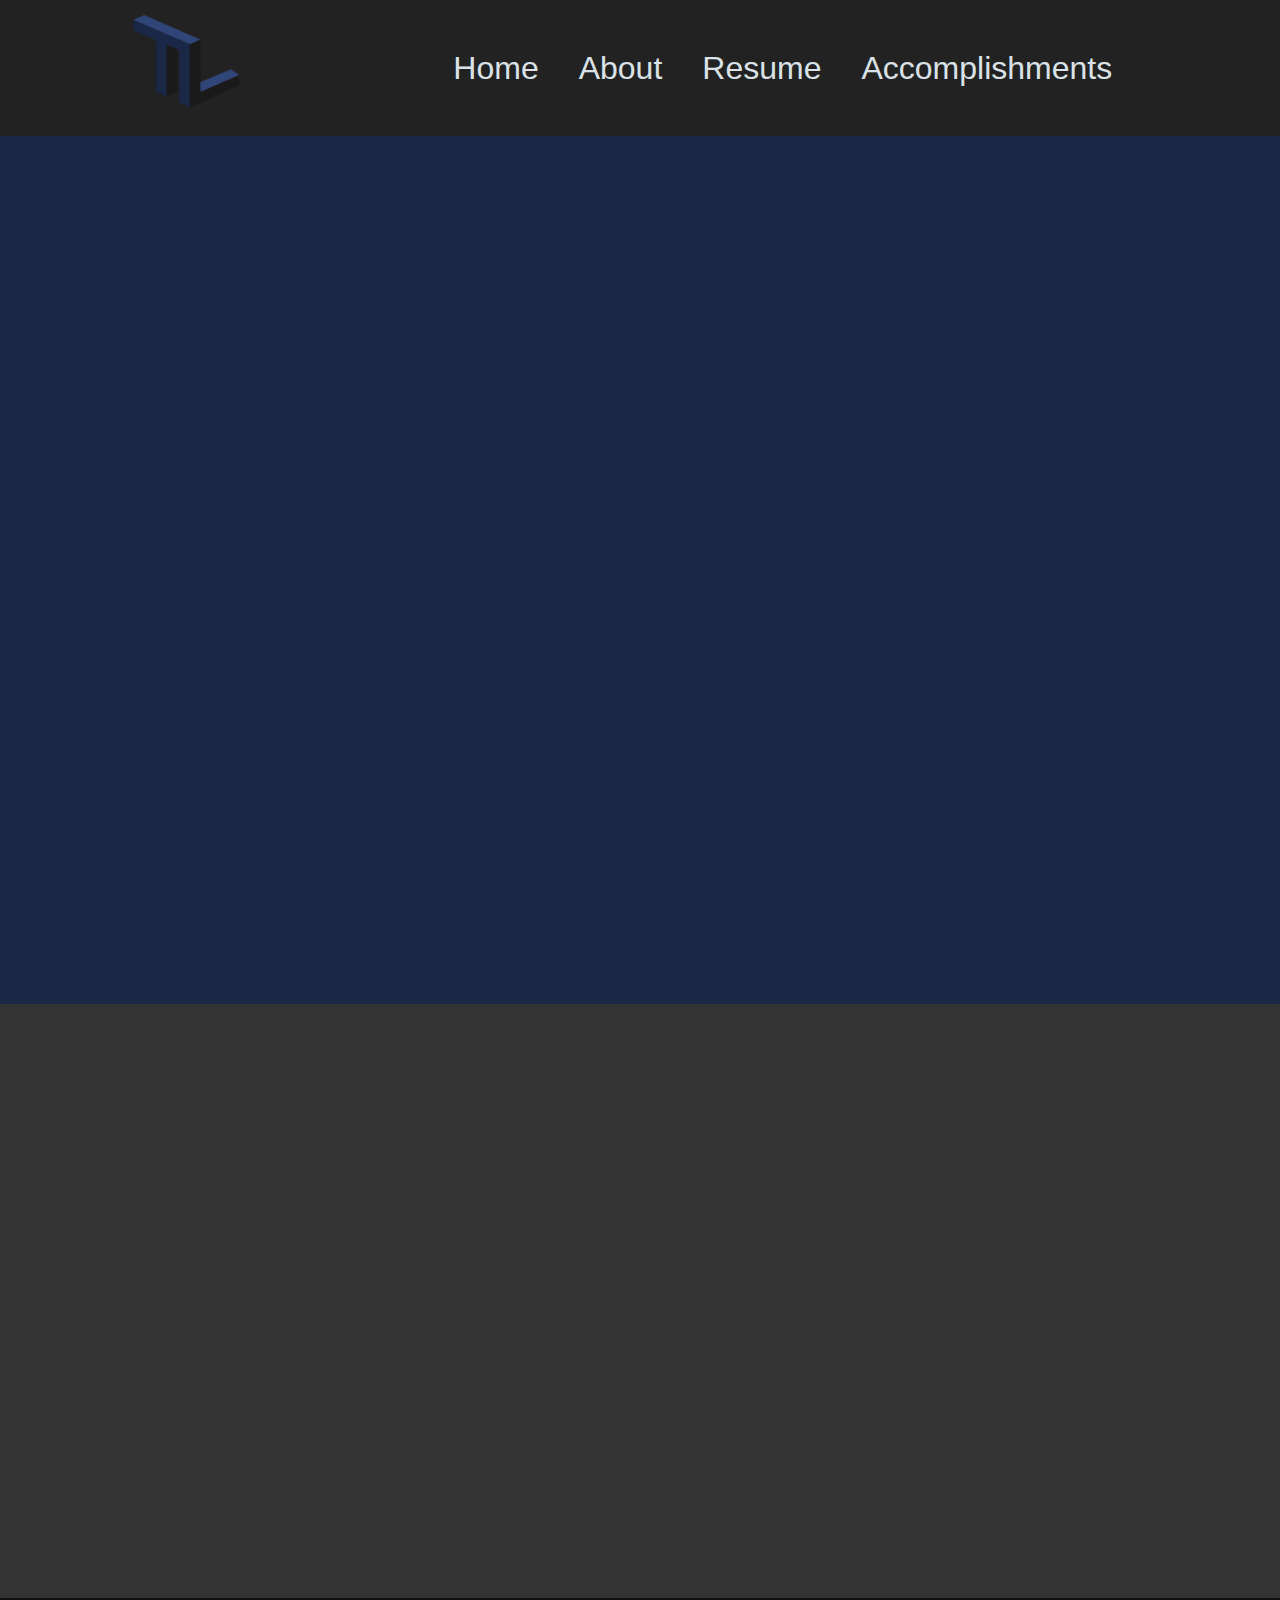
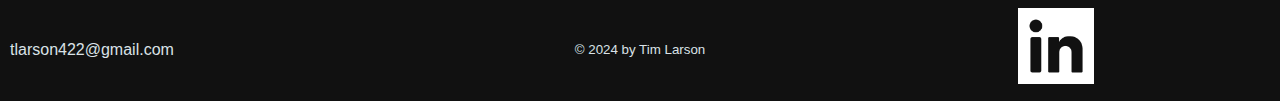
<file: index.html>
<!DOCTYPE html>
<html lang="en">

<head>
    <meta charset="UTF-8">
    <meta name="viewport" content="width=device-width, initial-scale=1.0">
    <title>Tim Larson</title>
    <link rel="preconnect" href="https://fonts.googleapis.com">
    <link rel="preconnect" href="https://fonts.gstatic.com" crossorigin>
    <link
        href="https://fonts.googleapis.com/css2?family=Fira+Sans:ital,wght@0,100;0,200;0,300;0,400;0,500;0,600;0,700;0,800;0,900;1,100;1,200;1,300;1,400;1,500;1,600;1,700;1,800;1,900&display=swap"
        rel="stylesheet" />

    <link rel="stylesheet" type="text/css" href="universal.css">
    <link rel="stylesheet" href="css/style.css">

    <link rel="shortcut icon" href="images/blue-logo.png" type="image/x-icon">

</head>

<body>
    <nav class="navbar">
        <div class="container">
            <!-- <div class="img=container"> -->
            <div class="logo">
                <a href="index.html">
                    <img src="images/blue-logo.png" alt="logo">
                </a>
            </div>
            <div class="main-menu">
                <div class="links">
                    <a href="#home">Home</a>
                </div>
                <div class="links">
                    <a href="#about-me">About</a>
                </div>
                <div class="links">
                    <a href="resume.html">Resume</a>
                </div>
                <div class="links">
                    <a href="accomplishments.html">Accomplishments</a>
                </div>
                <button id="hamburger-button" class="hamburger-button">
                    <div class="hamburger-line"></div>
                    <div class="hamburger-line"></div>
                    <div class="hamburger-line"></div>
                </button>
                <div class="mobile-menu">
                    <ul>
                        <li> <a href="index.html">Home</a></li>
                        <li> <a href="index.html#about-me">About</a></li>
                        <li> <a href="resume.html">Resume</a></li>
                        <li> <a href="accomplishments.html">Accomplishments</a></li>
                    </ul>
                </div>
            </div>
        </div>
    </nav>


    <section class="main-page" id="home">
        <div class="page-container">
            <div class="header-container">
                <div class="cover">
                    <h1 class="hi">Hi!</h1>
                </div><br>
                <h1 class="imtim">I'm Tim.</h1><br>
                <h1 class="thisismy">This is my</h1>
            </div>
            <div class="scroll-container">
                <div class="scrolling-text">
                    <div class="item color1">Website</div>
                    <a href="resume.html">
                        <div class="item color2">Resume</div>
                    </a>
                    <a href="accomplishments.html">
                        <div class="item color3">Portfolio</div>
                    </a>
                    <div class="item color1">Website</div>
                </div>
            </div>
        </div>

        <div class="picture-container">
            <a href="https://www.linkedin.com/in/tim-larson-ku/" target="_blank">
                <div class="picture">
                    <img src="images/headshot.jpg" alt="main page pic">
                </div>
            </a>
        </div>
    </section>

    <section class="about-container" id="about-me">
        <h2>About Me:</h2>
        <div class="about-me-text">
            <p>
                Hello! My name's Tim Larson. Making this website from scratch was a way for me to teach myself some web
                development skills while I am currently looking for a career. My previous position - which I had to
                leave
                due to some medical issues - was at a brand new start-up called Avium (Check them out <a
                    href="https://www.aviumenergy.com/" target="_blank">here!</a>)
                This gave me some wonderful engineering skills as well as data analysis, programming, and overall
                creative problem solving, as I hope this website somewhat demonstrates.
                <br><br>
                I went to the University of Kansas and graduated with a Bachelor's in Chemical Engineering in 2020.
                While there is a gap in my resume, I am hopeful to return to the workforce soon! Please check out
                my resume and some projects I am proud of.
                <br><br>
                Thank you for your time!
            </p>
        </div>
    </section>
    <div class="bot-container">
        <nav class="bottom-navbar">
            <div class="bottom-contact">
                <a href=mailto:tlarson422@gmail.com>tlarson422@gmail.com</a>
            </div>
            <div class="bottom-license">
                © 2024 by Tim Larson
            </div>
            <div class="bottom-img">
                <a href="https://www.linkedin.com/in/tim-larson-ku/" target="_blank">
                    <img src="images/linkedin.png" alt="linkedin" target="_blank">
                </a>
            </div>
        </nav>
    </div>
    <script type="text/JavaScript" src="js/main.js"></script>
</body>

</html>
</file>
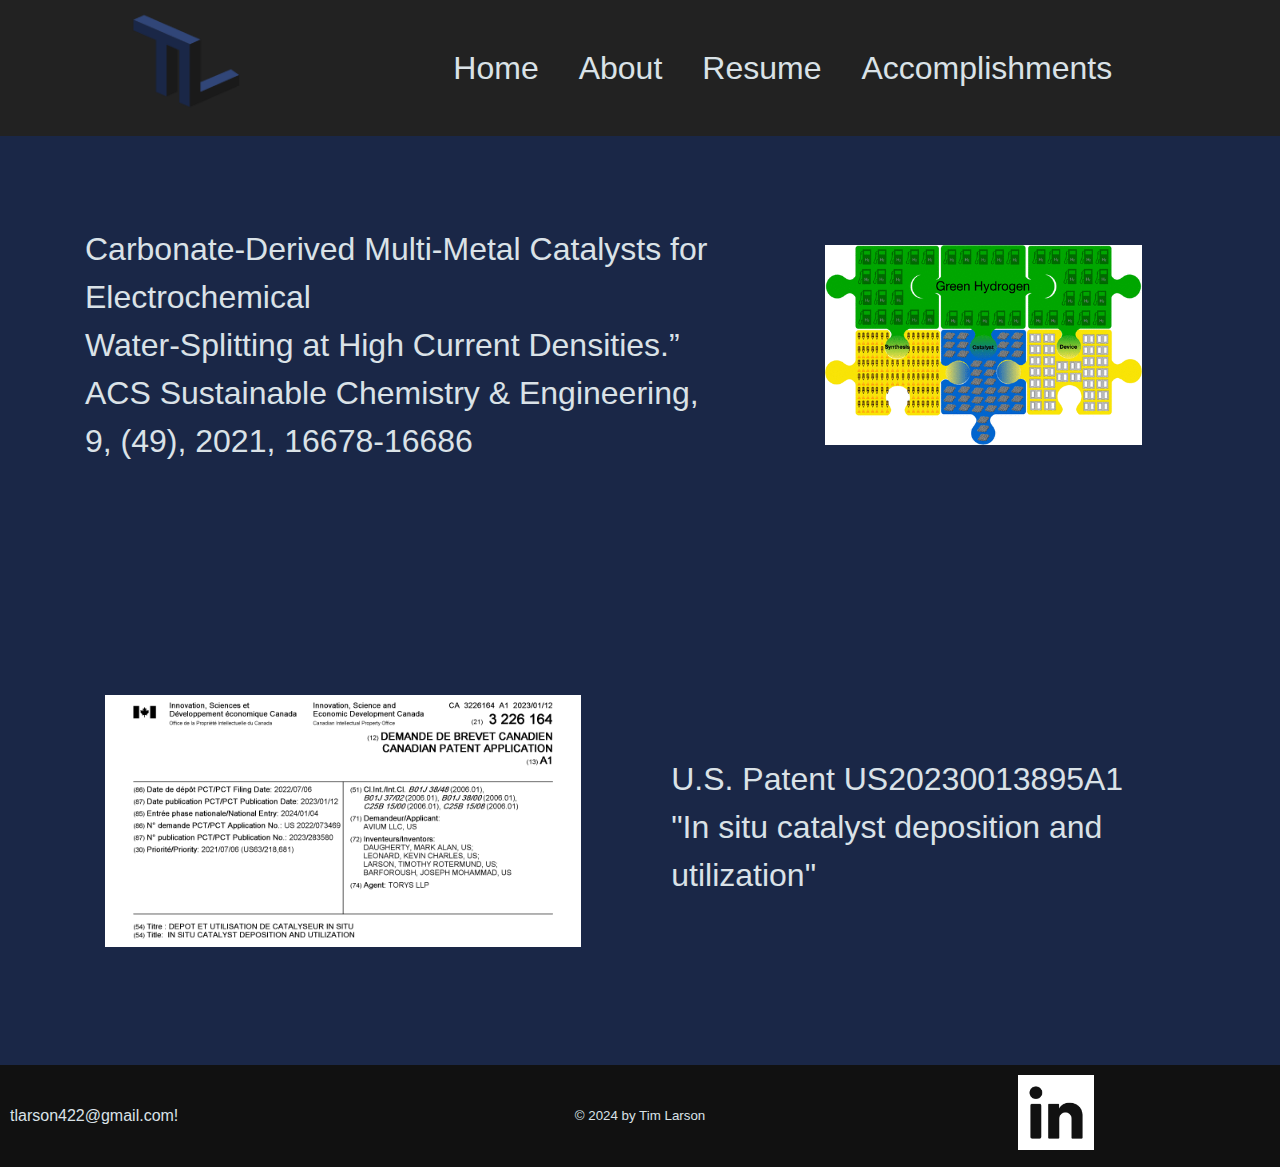
<file: accomplishments.html>
<!DOCTYPE html>
<html lang="en">

<head>
    <meta charset="UTF-8">
    <meta name="viewport" content="width=device-width, initial-scale=1.0">
    <title>Tim Larson</title>
    <link rel="preconnect" href="https://fonts.googleapis.com">
    <link rel="preconnect" href="https://fonts.gstatic.com" crossorigin>
    <link
        href="https://fonts.googleapis.com/css2?family=Fira+Sans:ital,wght@0,100;0,200;0,300;0,400;0,500;0,600;0,700;0,800;0,900;1,100;1,200;1,300;1,400;1,500;1,600;1,700;1,800;1,900&display=swap"
        rel="stylesheet" />

    <link rel="stylesheet" href="universal.css">
    <link rel="stylesheet" href="css/acc-style.css">

    <link rel="shortcut icon" href="images/blue-logo.png" type="image/x-icon">
</head>

<body>
    <nav class="navbar">
        <div class="container">
            <!-- <div class="img=container"> -->
            <div class="logo">
                <a href="index.html">
                    <img src="images/blue-logo.png" alt="logo">
                </a>
            </div>
            <div class="main-menu">
                <div class="links">
                    <a href="index.html">Home</a>
                </div>
                <div class="links">
                    <a href="index.html#about-me">About</a>
                </div>
                <div class="links">
                    <a href="resume.html">Resume</a>
                </div>
                <div class="links">
                    <a href="accomplishments.html">Accomplishments</a>
                </div>
                <button id="hamburger-button" class="hamburger-button">
                    <div class="hamburger-line"></div>
                    <div class="hamburger-line"></div>
                    <div class="hamburger-line"></div>
                </button>
                <div class="mobile-menu">
                    <ul>
                        <li> <a href="index.html">Home</a></li>
                        <li> <a href="index.html#about-me">About</a></li>
                        <li> <a href="resume.html">Resume</a></li>
                        <li> <a href="accomplishments.html">Accomplishments</a></li>
                    </ul>
                </div>
            </div>
        </div>
    </nav>

    <section class="page-container">
        <div class="acc-container">
            <div class="acco-1">
                <a href="https://pubs.acs.org/doi/10.1021/acssuschemeng.1c05519" target="_blank">
                    <div class="project acco-1">

                        Carbonate-Derived Multi-Metal Catalysts for
                        Electrochemical <br> Water-Splitting at High Current Densities.” <br>
                        ACS Sustainable Chemistry & Engineering, <br> 9, (49), 2021, 16678-16686
                        <img src="images/avium-paper.webp" alt="paper">
                    </div>
                </a>
            </div>

            <a href="https://patents.google.com/patent/US20230013895A1/en?inventor=Timothy+Rotermund+LARSON"
                target="_blank">
                <div class="project acco-2">

                    <img class="patent-img" src="images/patent.png" alt="patent">

                    <div class="acc-2-text">
                        U.S. Patent US20230013895A1 "In situ catalyst deposition and utilization"
            </a>
        </div>
        </div>
        </div>

    </section>

    <nav class="bottom-navbar">
        <div class="bottom-contact">
            <a href=mailto:tlarson422@gmail.com>tlarson422@gmail.com!</a>
        </div>
        <div class="bottom-license">
            © 2024 by Tim Larson
        </div>
        <div class="bottom-img">
            <a href="https://www.linkedin.com/in/tim-larson-ku/" target="_blank">
                <img src="images/linkedin.png" alt="linkedin" target="_blank">
            </a>
        </div>
        <nav>
            <script src="js/main.js"></script>
</body>

</html>
</file>
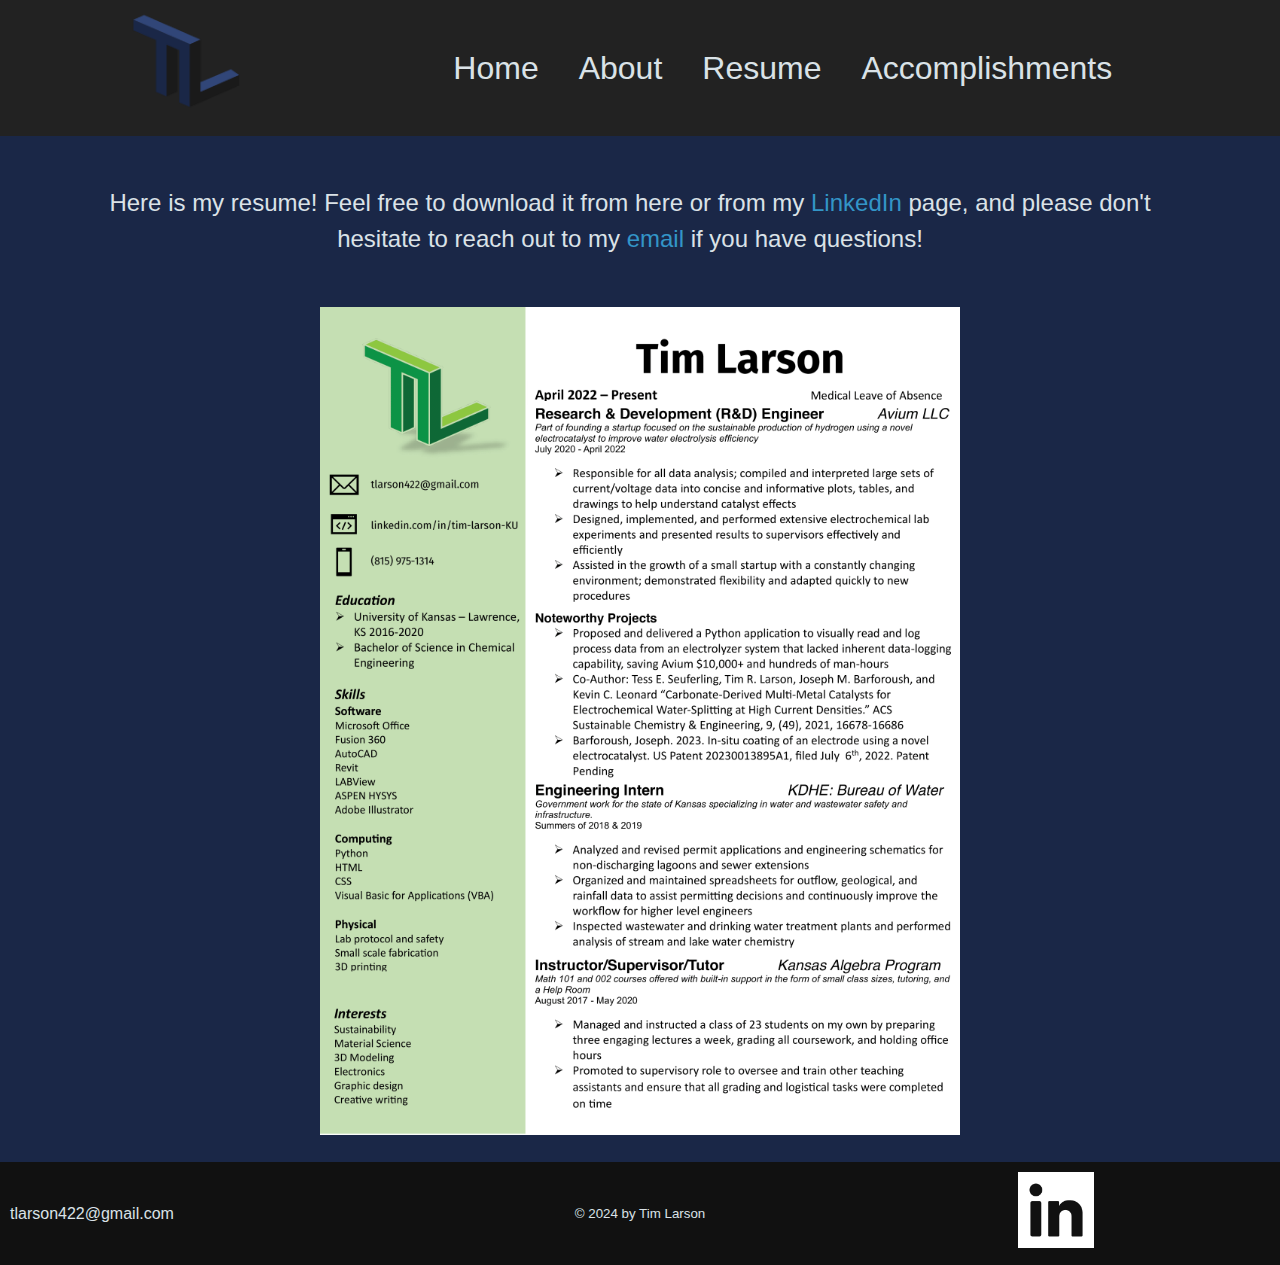
<file: resume.html>
<!DOCTYPE html>
<html lang="en">

<head>
    <meta charset="UTF-8">
    <meta name="viewport" content="width=device-width, initial-scale=1.0">
    <title>Tim Larson</title>
    <link rel="preconnect" href="https://fonts.googleapis.com">
    <link rel="preconnect" href="https://fonts.gstatic.com" crossorigin>
    <link
        href="https://fonts.googleapis.com/css2?family=Fira+Sans:ital,wght@0,100;0,200;0,300;0,400;0,500;0,600;0,700;0,800;0,900;1,100;1,200;1,300;1,400;1,500;1,600;1,700;1,800;1,900&display=swap"
        rel="stylesheet" />

    <link rel="stylesheet" type="text/css" href="universal.css">
    <link rel="stylesheet" href="css/resume-style.css">

    <link rel="shortcut icon" href="images/blue-logo.png" type="image/x-icon">
</head>

<body>
    <nav class="navbar">
        <div class="container">
            <!-- <div class="img=container"> -->
            <div class="logo">
                <a href="index.html">
                    <img src="images/blue-logo.png" alt="logo">
                </a>
            </div>
            <div class="main-menu">
                <div class="links">
                    <a href="index.html">Home</a>
                </div>
                <div class="links">
                    <a href="index.html#about-me">About</a>
                </div>
                <div class="links">
                    <a href="resume.html">Resume</a>
                </div>
                <div class="links">
                    <a href="accomplishments.html">Accomplishments</a>
                </div>
                <button id="hamburger-button" class="hamburger-button">
                    <div class="hamburger-line"></div>
                    <div class="hamburger-line"></div>
                    <div class="hamburger-line"></div>
                </button>
                <div class="mobile-menu">
                    <ul>
                        <li> <a href="index.html">Home</a></li>
                        <li> <a href="index.html#about-me">About</a></li>
                        <li> <a href="resume.html">Resume</a></li>
                        <li> <a href="accomplishments.html">Accomplishments</a></li>
                    </ul>
                </div>
            </div>
        </div>
    </nav>


    <div class="resume-text">
        <h1>Here is my resume! Feel free to download it from here or from my
            <a href="https://www.linkedin.com/in/tim-larson-ku/" target="_blank">LinkedIn</a>
            page,
            and please don't hesitate to reach out to my <a href="mailto:tlarson422@gmail.com">email</a> if you have
            questions!
        </h1>
    </div>
    <div class="pdf-wrapper">
        <a href="Tim-Larson-Resume.pdf" class="link" target="_blank">
            <img src="Tim-Larson-Resume-img.png" alt="resume">
        </a>
    </div>

    <nav class="bottom-navbar">

        <div class="bottom-contact">
            <a href=mailto:tlarson422@gmail.com>tlarson422@gmail.com</a>
        </div>
        <div class="bottom-license">
            © 2024 by Tim Larson
        </div>
        <div class="bottom-img">
            <a href="https://www.linkedin.com/in/tim-larson-ku/" target="_blank">
                <img src="images/linkedin.png" alt="linkedin" target="_blank">
            </a>
        </div>
    </nav>
    <script type="text/JavaScript" src="js/main.js"></script>
</body>

</html>
</file>
<file: universal.css>
:root {

    --background-color: #1A2747;
    --text-color: #dae2e7;
    --link-color: #3395c7;
    --hover-color: #1CA350;
}



* {
    box-sizing: border-box;
    margin: 0;
    padding: 0;
    font: inherit;
    scroll-behavior: smooth;
}

body {
    overflow-x: hidden;
    font-family: "Fira-Sans", sans-serif;
    font-size: 16px;
    line-height: 1.5;
    background: var(--background-color);
    background-repeat: no-repeat;
    width: 100vw;
    height: auto;
    animation: fadeIn .3s ease-in-out;
    animation-fill-mode: forwards;
}

@keyframes fadeIn {
    from {
        opacity: 0%;
    }

    to {
        opacity: 100%;
    }
}


a {
    text-decoration: none;
    color: var(--text-color);
}

/* NAVBAH */
.container {
    width: 100%;
    margin: 0 auto;
    padding: 0 15px;
    justify-content: space-around;
    align-items: center;
    display: flex;
}

.navbar {
    background: #222;
    padding: 10px;
    align-items: center;
    display: flex;
    width: 100%;
    position: fixed;
    z-index: 1;
}

.navbar .logo {
    width: 100px;
    height: auto;
    /* margin-left: 40px; */
    display: flex;
    align-items: center;
    justify-content: flex-start;
    flex: 0 0 120px;
}

.navbar .logo img {
    width: 100%;
    transition: 400ms ease-in-out;
    /* margin: 10px 0 0 20px; */
}

.navbar .logo img:hover {
    transform: scale(115%);

}

.navbar .main-menu {
    /* flex: 1 0 auto; */
    /* text-align: right; */
    display: flex;
    justify-content: flex-end;
    align-items: center;
}


.main-menu .links a {
    font-size: 24pt;
    color: var(--text-color);
    width: auto;
    margin-right: 40px;
    transition: 500ms ease-in-out;
}

.main-menu .links a:hover {
    color: var(--hover-color);
    font-size: 26pt;
}

.main-menu .hamburger-button {
    display: none;
    position: relative;
    z-index: 100;
    cursor: pointer;
    border-radius: 4px;
    background-color: var(--link-color);
    border-style: none;
    padding: 10px;
    /* left: 0; */

}

.hamburger-button .hamburger-line {
    width: 30px;
    height: 3px;
    background-color: #222;
    /* color: red; */
    border: none;
    margin: 6px 0;
}

.mobile-menu {
    position: absolute;
    top: 0;
    right: -300px;
    width: 180px;
    height: 100%;
    /* z-index: 99; */
    transition: right 0.5s ease-in-out;

}

.mobile-menu.active {
    right: 0px;
    background-color: #222;
    /* z-index: 99; */

}


.mobile-menu ul {
    color: var(--text-color);
    list-style: none;
    padding-left: 8px;
    margin-top: 120px;
    text-align: left;
    background-color: var(--hover-color);
    border-radius: 10px;
}

.mobile-menu ul li {
    padding: 15px;
    font-size: 14pt;
}


@media screen and (max-width: 900px) {
    .navbar {
        height: 15%;
    }

    .navbar .main-menu .links {
        display: none;
    }

    .main-menu .hamburger-button {
        display: block;
        z-index: 11;

    }

    .main-menu .logo img {
        align-items: center;
        margin-left: -150px;
    }

    .bottom-navbar .bottom-menu {
        font-size: 12pt;
        padding: 2px;
        bottom: 0;
    }

}


/* BOTTOM NAVBAH */
.bottom-navbar {
    background: #111;
    padding: 10px;
    width: 100%;
    position: relative;
    bottom: 0;

    display: grid;
    grid-template-rows: 33%;
    grid-template-columns: 1fr 3fr 1fr;
    align-content: center;

    /* display: flex;
    align-items: center;
    justify-content: space-between; */
}


.bottom-navbar .bottom-contact {
    display: flex;
    justify-content: flex-start;
    align-items: center;
    font-size: clamp(10pt, 1rem, 2rem);
    width: auto;
    /* padding: 0 40px; */
}

.bottom-license {
    display: flex;
    justify-content: center;
    align-items: center;
    color: var(--text-color);
    font-size: 10pt;
    grid-auto-flow: column;
    /* padding: 0 10px; */
    /* justify-content: center; */
}

.bottom-navbar .bottom-img {
    display: flex;
    justify-content: flex-end;
    align-items: center;
    /* margin-left: auto; */
    /* margin-left: 60%; */
}

.bottom-navbar img {
    width: clamp(10%, 30%, 50%);
    height: auto;
    filter: invert(1);
    /* margin-left: auto; */
}
</file>
<file: css/style.css>
:root {
    /* --dark-blue: #394ac5;
    --light-blue: #3395c7;
    --green: #0b5c2a;
    --gray: #1CA350;
    --dark: #282e35;
    --white: #f0fadf;
    --orange: #fa8627; */
    /* --hover-color: #1CA350; */
    --background-color: #1A2747;
    --text-color: #dae2e7;
    --link-color: #3395c7;
    --color-1: #1CA350;
    --color-2: #2e90d1;
    --color-3: #9e2a2b;
}

/* Main text */

.main-page {
    display: flex;
    padding: 100px;
    width: 100vw;
    justify-content: space-around;
    background: var(--background-color);
    align-items: center;
}

.page-container {
    padding: 150px 30px;
    align-items: center;
    min-height: 120%;

    min-height: auto;
}

h1 {
    overflow: hidden;
    width: 100%;
    text-wrap: nowrap;
    font-size: clamp(3.5rem, 7vw, 5rem);
    font-weight: 600;
    justify-items: left;
    color: var(--text-color);
}

.hi {
    animation: wipe-in 1s ease-in-out;
    animation-fill-mode: forwards;
    visibility: hidden;
}

.imtim {
    animation: wipe-in 1s ease-in-out .8s;
    animation-fill-mode: forwards;
    visibility: hidden;
}

.thisismy {
    animation: wipe-in 1s ease-in-out 1.9s;
    animation-fill-mode: forwards;
    visibility: hidden;
}


@keyframes wipe-in {
    from {
        opacity: 10%;
        visibility: hidden;
        width: 0%;
        transform: translateX(-40px);
    }

    to {
        opacity: 100%;
        visibility: visible;
        width: 100%;
        transform: translateX(0px);
    }

}

.scroll-container {
    font-size: clamp(3.5rem, 7vw, 5rem);
    height: 6rem;
    overflow: hidden;

}

.scrolling-text {
    animation: wipe-in 1s ease-in-out 2s;
    animation-fill-mode: forwards;
    visibility: hidden;
    padding-top: 10px;
    display: inline-flex;
    flex-direction: column;
    overflow: hidden;
    position: relative;
    /* height: 1e; */
    /* line-height: 1rem; */
    margin-top: 10px;
    line-height: 1;
    font-weight: 600;

}

.item {
    font-size: 5rem;
    animation: auto-scroll 7s infinite;
    /* animation: fade-in-out 1s; */
    animation-delay: 4s;
}

.color1 {
    color: var(--color-1);
}

.color2 {
    color: var(--color-2);
}

.color3 {
    color: var(--color-3);
}



@keyframes auto-scroll {
    0% {
        transform: translateY(0);
    }

    33% {
        transform: translateY(-1em);

    }

    66% {
        transform: translateY(-2em);

    }

    99% {
        transform: translateY(-3em);

    }

    100% {
        transform: translateY(-3em);
    }
}

@keyframes fade-in-pic {
    from {
        /* visibility: hidden; */
        opacity: 0%;
    }

    to {
        visibility: visible;
        opacity: 100%;
    }
}

.picture-container {
    margin-top: 40px;
    /* height: auto; */
}

.picture img {
    animation: fade-in-pic 1s ease-in-out 2.2s;
    visibility: hidden;
    animation-fill-mode: forwards;
    /* width: 463px;
    height: 463px; */
    aspect-ratio: 1;
    width: 100%;
    height: auto;
    object-fit: cover;

    /* GRADIENT BORDER */
    border: double 20px transparent;
    border-radius: 60%;
    background-image: linear-gradient(#1A2747, #1A2747), linear-gradient(135deg, var(--color-1), #0d5729);
    background-origin: border-box;
    background-clip: content-box, border-box;
    border-image-slice: 1;
}



/* About */

@keyframes fade-in-scroll {
    to {
        opacity: 100%;
        transform: translateX(0%);
    }
}


.about-container {
    color: var(--text-color);
    scroll-margin: 135px;
    padding: 20px;
    background: #333;
    min-height: auto;


}

@keyframes fade-in-about {
    to {
        opacity: 100%;
    }
}

.about-container h2 {
    opacity: 0;
    padding-top: 30px;
    display: flex;
    font-size: 3rem;
    justify-content: center;
    animation: fade-in-about linear forwards;
    animation-timeline: view(30%);
    animation-timeline: view();

}

.about-container p {
    font-size: clamp(1.5rem, 2vw, 5rem);
    margin: 0px 50px;
    padding-top: 30px;
    height: auto;
    animation: fade-in-about linear forwards;
    animation-timeline: view(30%);
    opacity: 0%;
    animation-range: entry;
}

.about-container a {
    color: var(--link-color);
}

.about-container a:hover {
    color: var(--color-1);
    transition: 500ms ease-in-out;
}

@media screen and (max-width: 820px) {
    .picture-container {
        display: none;
    }

    /* .about-container {
        padding: 10px;
    } */
}
</file>
<file: css/acc-style.css>
:root {

    --background-color: #1A2747;
    --text-color: #dae2e7;
    --link-color: #3395c7;
    --hover-color: #1CA350;
}

.page-container {
    padding: 50px 0 50px 50px;
    min-height: 100%;
    height: auto;
    width: 100%;
    /* overflow: auto; */
    background: var(--background-color);
    font-size: clamp(1rem, 2.5vw, 2rem);
    display: flex;
    flex-direction: column;
    ;
}

.acc-container {
    color: var(--text-color);

}

.project {

    margin: 140px 10px -20px 10px;
    display: flex;
    padding: 30px 20px;
    align-items: center;
    justify-content: space-around;
    border: 5px solid transparent;
    transition: 500ms ease-in-out;
    max-width: 90%;
}

.project:hover {
    /* border: 5px solid green; */
    box-shadow: 10px 10px 10px #121e3d inset, -10px -10px 1px 1px #253255 inset;
}

.acco-1 img {
    /* margin-top: 13px; */
    margin-left: 40px;
    width: 30%;
    height: auto;
}




/* .acco-1 {
    display: flex;
    padding: 40px 20px;
    align-items: center;
    justify-content: space-around;
    width: 100%;
}

.acco-2 {
    display: flex;
    padding: 40px 20px;
    align-items: center;
    justify-content: space-around;
} */
.patent-img {
    padding: 40px 90px 40px 20px;
    width: 100%;
    height: auto;
}

@media screen and (max-width: 900px) {
    .page-container .acc-container img {
        display: none;
    }
}
</file>
<file: css/resume-style.css>
:root {
    --text-color: #dae2e7;
    --link-color: #3395c7;
    --background-color: #1A2747;
}


body {
    background: var(--background-color);
}

.resume-text {
    color: var(--text-color);
    padding-top: 185px;
    font-size: clamp(0.8rem, 1.5rem, 3rem);
    margin: 0 100px;
    -webkit-margin-start: 80px;
    text-align: center;
}

.resume-text a {
    color: var(--link-color);
    transition: 400ms ease-in-out;
}

.resume-text a:hover {
    color: var(--hover-color);
}

.pdf-wrapper {
    display: flex;
    /* height: 100%; */
    justify-content: center;
    height: auto;

}

.pdf-wrapper .link {
    /* display: flex; */
    /* justify-content: center; */
    flex: 0 0 50%;
    height: auto;
    margin-bottom: 20px;
    padding-top: 50px;
}

.pdf-wrapper .link img {
    width: 100%;
    height: auto;
    /* min-width: 100%; */
}

@media screen and (max-width: 800px) {
    .resume-text {
        margin: 0 30px;
        padding-top: 180px;
    }
}
</file>
